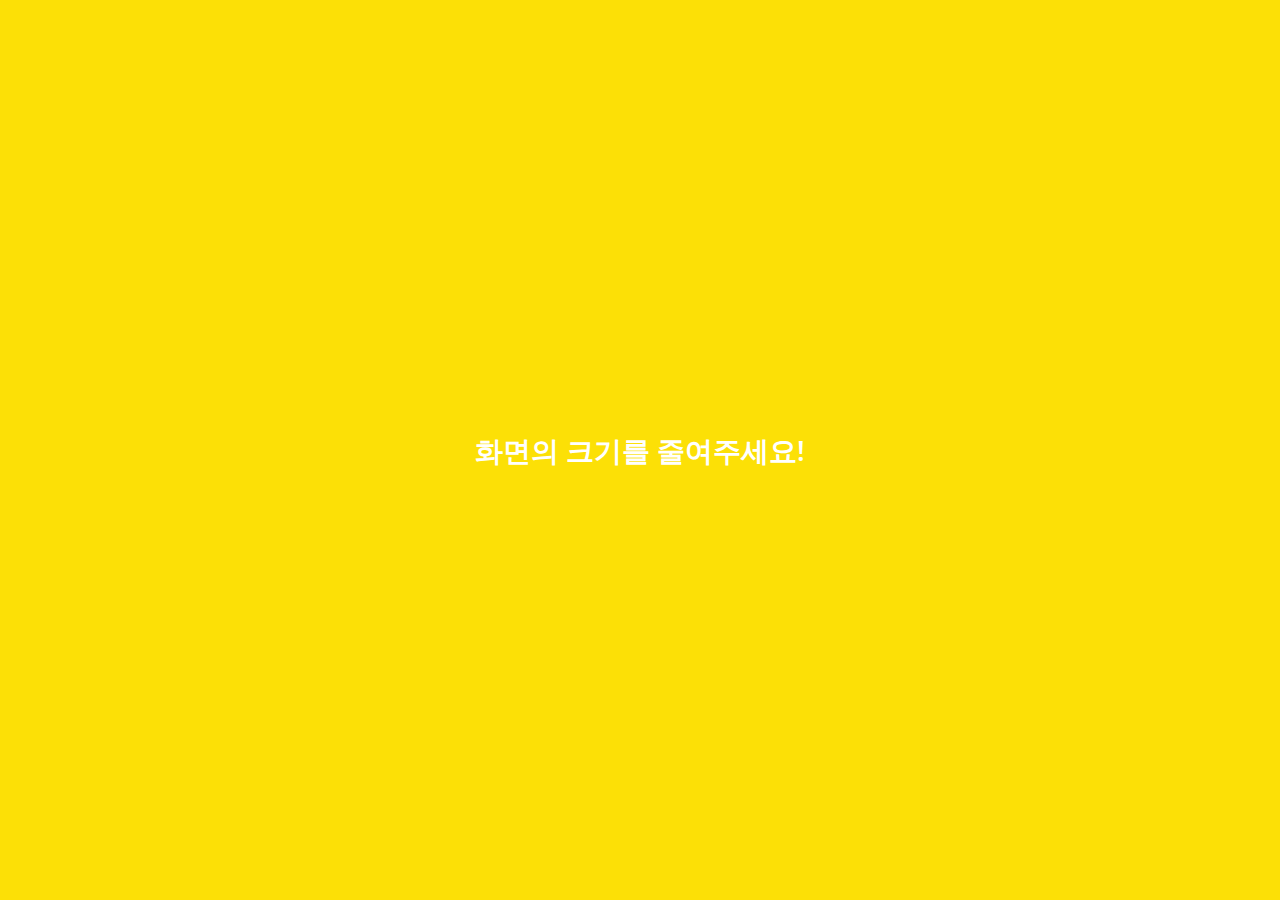
<file: index.html>
<!DOCTYPE html>
<html lang="en">
  <head>
    <meta charset="UTF-8" />
    <meta name="viewport" content="width=device-width, initial-scale=1.0" />
    <meta http-equiv="X-UA-Compatible" content="ie=edge" />
    <link
      rel="stylesheet"
      href="https://use.fontawesome.com/releases/v5.7.2/css/all.css"
      integrity="sha384-fnmOCqbTlWIlj8LyTjo7mOUStjsKC4pOpQbqyi7RrhN7udi9RwhKkMHpvLbHG9Sr"
      crossorigin="anonymous"
    />
    <link rel="stylesheet" href="css/styles.css" />
    <title>채팅 | kakao Clone</title>
  </head>
  <body>
    <div class="status-bar">
      <div class="status-bar__column">
        <span class="status-bar__clock">10:15</span>
      </div>
      <div class="status-bar__column">
        <i class="fas fa-stopwatch"></i>
        <i class="fas fa-volume-mute"></i>
        <i class="fas fa-wifi"></i>
        <i class="fas fa-ban"></i>
        <span class="status-bar__battery-level">100%</span>
        <i class="fas fa-battery-full"></i>
      </div>
    </div>
    <header class="header">
      <div class="header__header-column">
        <h1 class="header__title">채팅</h1>
      </div>
      <div class="header__header-column">
        <span class="header__icon">
          <i class="fas fa-search"></i>
        </span>
        <span class="header__icon">
          <i class="far fa-comment"></i>
        </span>
        <span class="header__icon">
          <i class="fas fa-cog"></i>
        </span>
      </div>
    </header>
    <main class="chats">
      <ul class="chats__list">
        <li class="chats__chat chat">
          <a href="chat.html">
            <div class="chats__chat friend friend--lg">
              <div class="friend__column">
                <img src="images/do.jpg" class="m-avatar friend__avatar" />
                <div class="friend__content">
                  <span class="friend__name">
                    도베르만
                  </span>
                  <span class="friend__bottom-text">
                    하지마!
                  </span>
                </div>
              </div>
              <div class="friend__column">
                <span class="chat__timestamp">
                  어제
                </span>
              </div>
            </div>
          </a>
        </li>
      </ul>
    </main>
    <nav class="nav">
      <ul class="nav__list">
        <li class="nav__list-item">
          <a href="friends.html" class="nav__list-link">
            <i class="far fa-user"></i>
          </a>
        </li>
        <li class="nav__list-item">
          <a href="index.html" class="nav__list-link">
            <div class="nav__badge">8</div>
            <i class="fas fa-comment"></i>
          </a>
        </li>
        <li class="nav__list-item">
          <a href="find.html" class="nav__list-link">
            <i class="fas fa-search"></i>
          </a>
        </li>
        <li class="nav__list-item">
          <a href="more.html" class="nav__list-link">
            <i class="fas fa-ellipsis-h"></i>
          </a>
        </li>
      </ul>
    </nav>
    <div class="bigScreen">
      <span class="bigScreen__text">화면의 크기를 줄여주세요!</span>
    </div>
  </body>
</html>
</file>
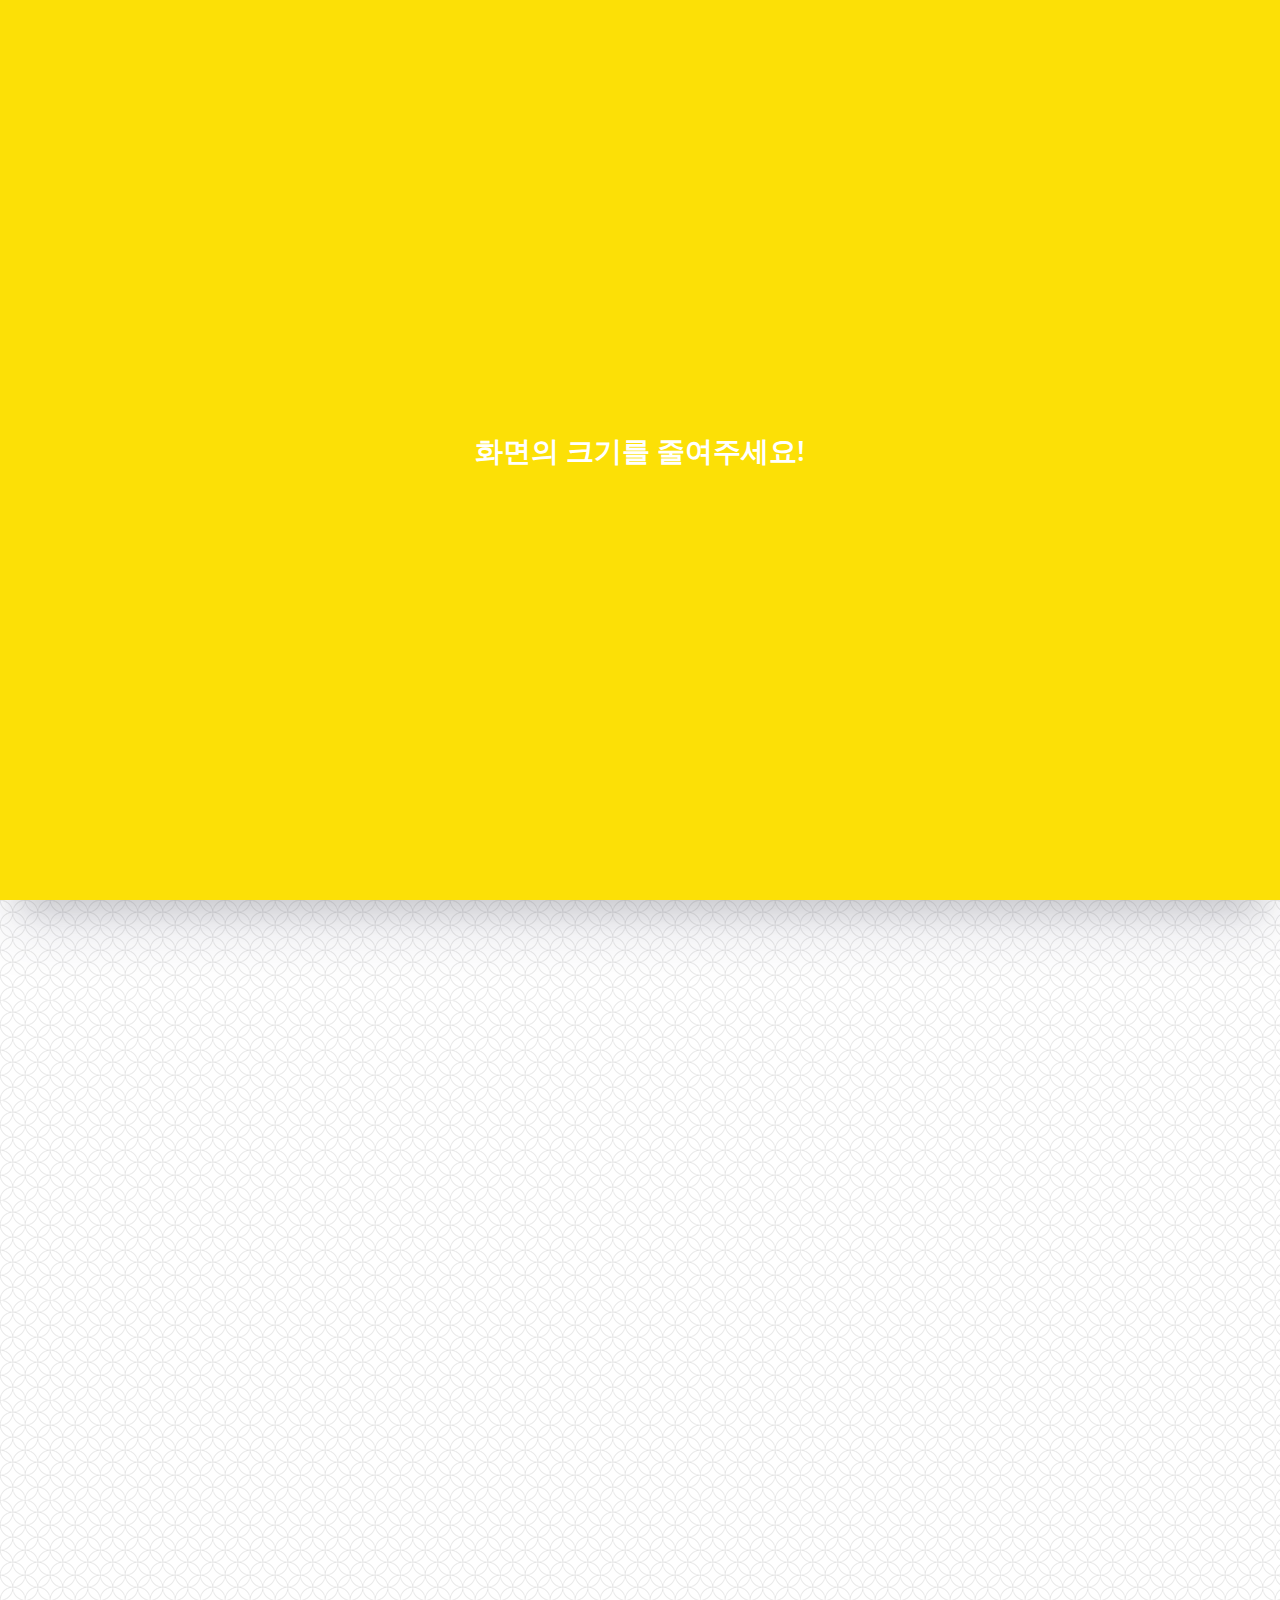
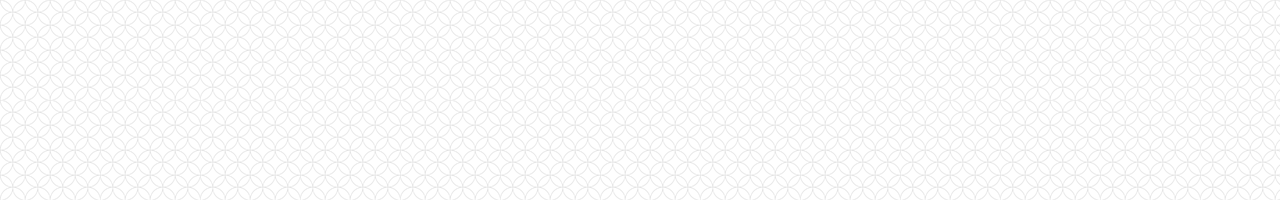
<file: chat.html>
<!DOCTYPE html>
<html lang="en">
  <head>
    <meta charset="UTF-8" />
    <meta name="viewport" content="width=device-width, initial-scale=1.0" />
    <meta http-equiv="X-UA-Compatible" content="ie=edge" />
    <link
      rel="stylesheet"
      href="https://use.fontawesome.com/releases/v5.7.2/css/all.css"
      integrity="sha384-fnmOCqbTlWIlj8LyTjo7mOUStjsKC4pOpQbqyi7RrhN7udi9RwhKkMHpvLbHG9Sr"
      crossorigin="anonymous"
    />
    <link rel="stylesheet" href="css/styles.css" />
    <title>채팅 | kakao Clone</title>
  </head>
  <body class="chats-body">
    <div class="header-wrapper">
      <div class="status-bar">
        <div class="status-bar__column">
          <span class="status-bar__clock">10:15</span>
        </div>
        <div class="status-bar__column">
          <i class="fas fa-stopwatch"></i>
          <i class="fas fa-volume-mute"></i>
          <i class="fas fa-wifi"></i>
          <i class="fas fa-ban"></i>
          <span class="status-bar__battery-level">100%</span>
          <i class="fas fa-battery-full"></i>
        </div>
      </div>
      <header class="header">
        <div class="header__header-column">
          <a href="index.html" class="header__back-btn">
            <i class="fas fa-arrow-left"></i>
          </a>
          <h1 class="header__title">도베르만</h1>
        </div>
        <div class="header__header-column">
          <span class="header__icon">
            <i class="fas fa-search"></i>
          </span>
          <span class="header__icon">
            <i class="fas fa-bars"></i>
          </span>
        </div>
      </header>
    </div>
    <main class="chat-screen">
      <ul class="chat__messages">
        <span class="chat__timestamp">
          2020년 1월 15일 수요일
        </span>
        <li class="incoming-message message">
          <img src="images/do.jpg" class="g-avatar message__avatar" />
          <div class="message__content">
            <span class="message__author">도베르만</span>
            <span class="message__bubble">
              너 이자식
            </span>
          </div>
          <span class="message__timestamp"></span>
        </li>
        <li class="sent-message message">
          <span class="message__timestamp"></span>
          <div class="message__content">
            <span class="message__bubble">
              잔소리 하지마
            </span>
          </div>
        </li>
        <li class="incoming-message message">
          <img src="images/do.jpg" class="g-avatar message__avatar" />
          <div class="message__content">
            <span class="message__author">도베르만</span>
            <span class="message__bubble">
              ...
            </span>
          </div>
          <span class="message__timestamp"></span>
        </li>
        <li class="incoming2-message message">
          <div class="message__content">
            <span class="message__bubble">
              너 이 짜시기
            </span>
          </div>
        </li>
        <li class="sent-message message">
          <span class="message__timestamp"></span>
          <div class="message__content">
            <span class="message__bubble">
              하지마!
            </span>
          </div>
        </li>
      </ul>
    </main>
    <div class="chat__write--container">
      <input
        type="text"
        class="chat__write"
        placeholder="메시지 입력"
        class="chat__write-input"
      />
      <div class="chat__icon-left chat__icon">
        <i class="far fa-plus-square"></i>
      </div>
      <div class="chat__icon-right chat__icon">
        <span class="chat__write-icon">
          <i class="far fa-grin-hearts"></i>
        </span>
        <span class="chat__write-icon">
          <i class="fas fa-microphone"></i>
        </span>
      </div>
    </div>
    <div class="bigScreen">
      <span class="bigScreen__text">화면의 크기를 줄여주세요!</span>
    </div>
  </body>
</html>
</file>
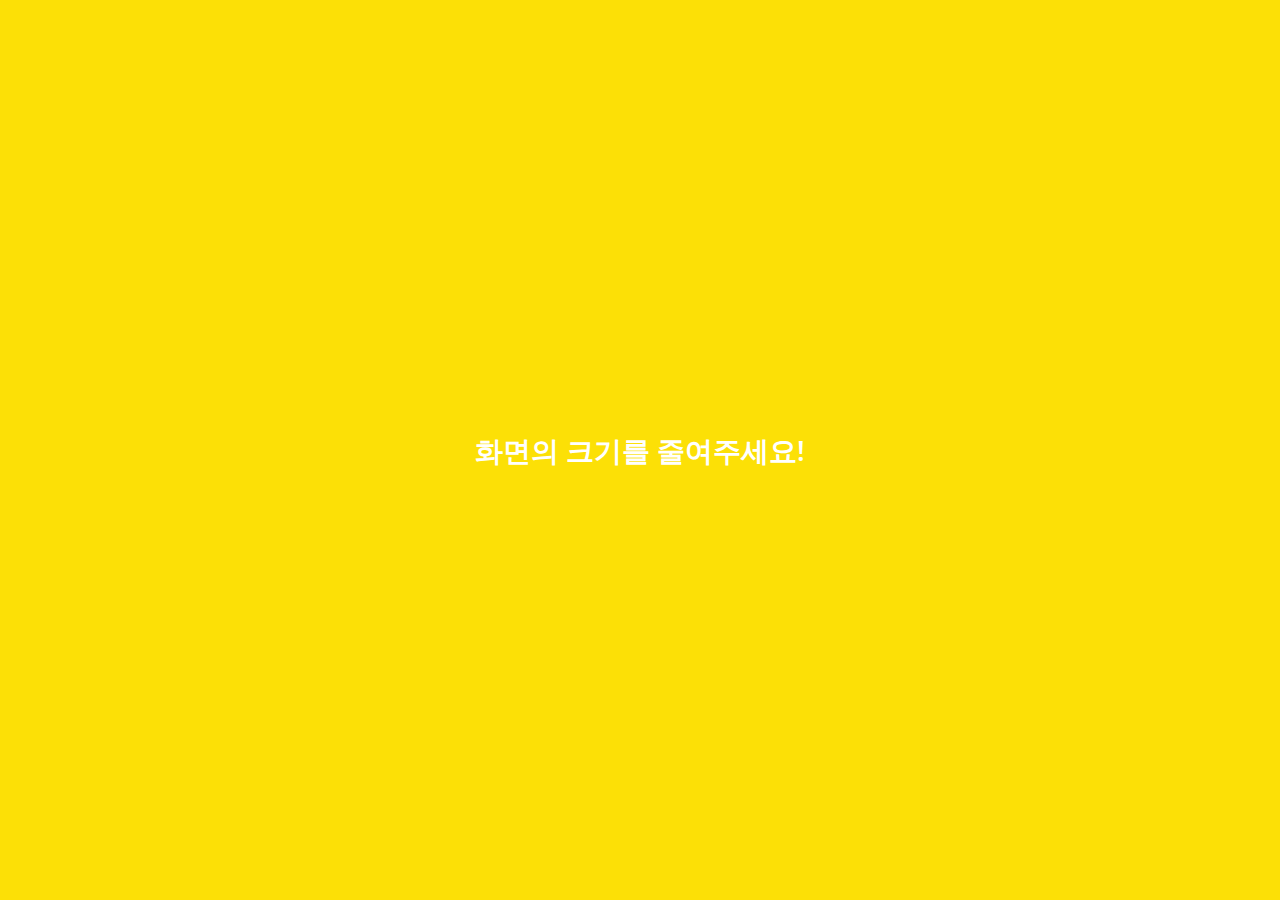
<file: find.html>
<!DOCTYPE html>
<html lang="en">
  <head>
    <meta charset="UTF-8" />
    <meta name="viewport" content="width=device-width, initial-scale=1.0" />
    <meta http-equiv="X-UA-Compatible" content="ie=edge" />
    <link
      rel="stylesheet"
      href="https://use.fontawesome.com/releases/v5.7.2/css/all.css"
      integrity="sha384-fnmOCqbTlWIlj8LyTjo7mOUStjsKC4pOpQbqyi7RrhN7udi9RwhKkMHpvLbHG9Sr"
      crossorigin="anonymous"
    />
    <link rel="stylesheet" href="css/styles.css" />
    <title>검색 | kakao Clone</title>
  </head>
  <body>
    <div class="status-bar">
      <div class="status-bar__column">
        <span class="status-bar__clock">10:15</span>
      </div>
      <div class="status-bar__column">
        <i class="fas fa-stopwatch"></i>
        <i class="fas fa-volume-mute"></i>
        <i class="fas fa-wifi"></i>
        <i class="fas fa-ban"></i>
        <span class="status-bar__battery-level">100%</span>
        <i class="fas fa-battery-full"></i>
      </div>
    </div>
    <header class="header">
      <div class="header__header-column">
        <h1 class="header__title">검색</h1>
      </div>
      <div class="header__header-column">
        <span class="header__icon">
          <i class="fas fa-search"></i>
        </span>
        <span class="header__icon">
          <i class="fas fa-cog"></i>
        </span>
      </div>
    </header>
    <main class="find">
      <header class="find__header">
        <ul class="find__header-list">
          <li class="find__header-btn header-btn">
            <span class="header-btn__icon">
              <i class="fas fa-qrcode fa-2x"></i>
            </span>
            <span class="header-btn__title">
              QR코드
            </span>
          </li>
          <li class="find__header-btn header-btn">
            <span class="header-btn__icon">
              <i class="fas fa-user-plus fa-2x"></i>
            </span>
            <span class="header-btn__title">
              연락처로 추가
            </span>
          </li>
          <li class="find__header-btn header-btn">
            <span class="header-btn__icon">
              <i class="far fa-id-badge fa-2x"></i>
            </span>
            <span class="header-btn__title">
              아이디로 추가
            </span>
          </li>
          <li class="find__header-btn header-btn">
            <span class="header-btn__icon">
              <i class="far fa-envelope fa-2x"></i>
            </span>
            <span class="header-btn__title">
              초대
            </span>
          </li>
        </ul>
      </header>
      <ul class="find__recommended">
        <h5 class="find__title">
          추천 친구
        </h5>
        <li class="find__friend friend friend--lg">
          <div class="friend__column">
            <img src="images/avatar.png" class="friend__avatar" />
            <div class="friend__content">
              <span class="friend__name">
                모찌수
              </span>
            </div>
          </div>
          <div class="friend__column">
            <div class="friend__add-btn">
              <i class="fas fa-user-plus"></i>
            </div>
          </div>
        </li>
      </ul>
    </main>
    <nav class="nav">
      <ul class="nav__list">
        <li class="nav__list-item">
          <a href="friends.html" class="nav__list-link">
            <i class="far fa-user"></i>
          </a>
        </li>
        <li class="nav__list-item">
          <a href="index.html" class="nav__list-link">
            <i class="far fa-comment"></i>
          </a>
        </li>
        <li class="nav__list-item">
          <a href="find.html" class="nav__list-link">
            <i class="fas fa-search"></i>
          </a>
        </li>
        <li class="nav__list-item">
          <a href="more.html" class="nav__list-link">
            <i class="fas fa-ellipsis-h"></i>
          </a>
        </li>
      </ul>
    </nav>
    <div class="bigScreen">
      <span class="bigScreen__text">화면의 크기를 줄여주세요!</span>
    </div>
  </body>
</html>
</file>
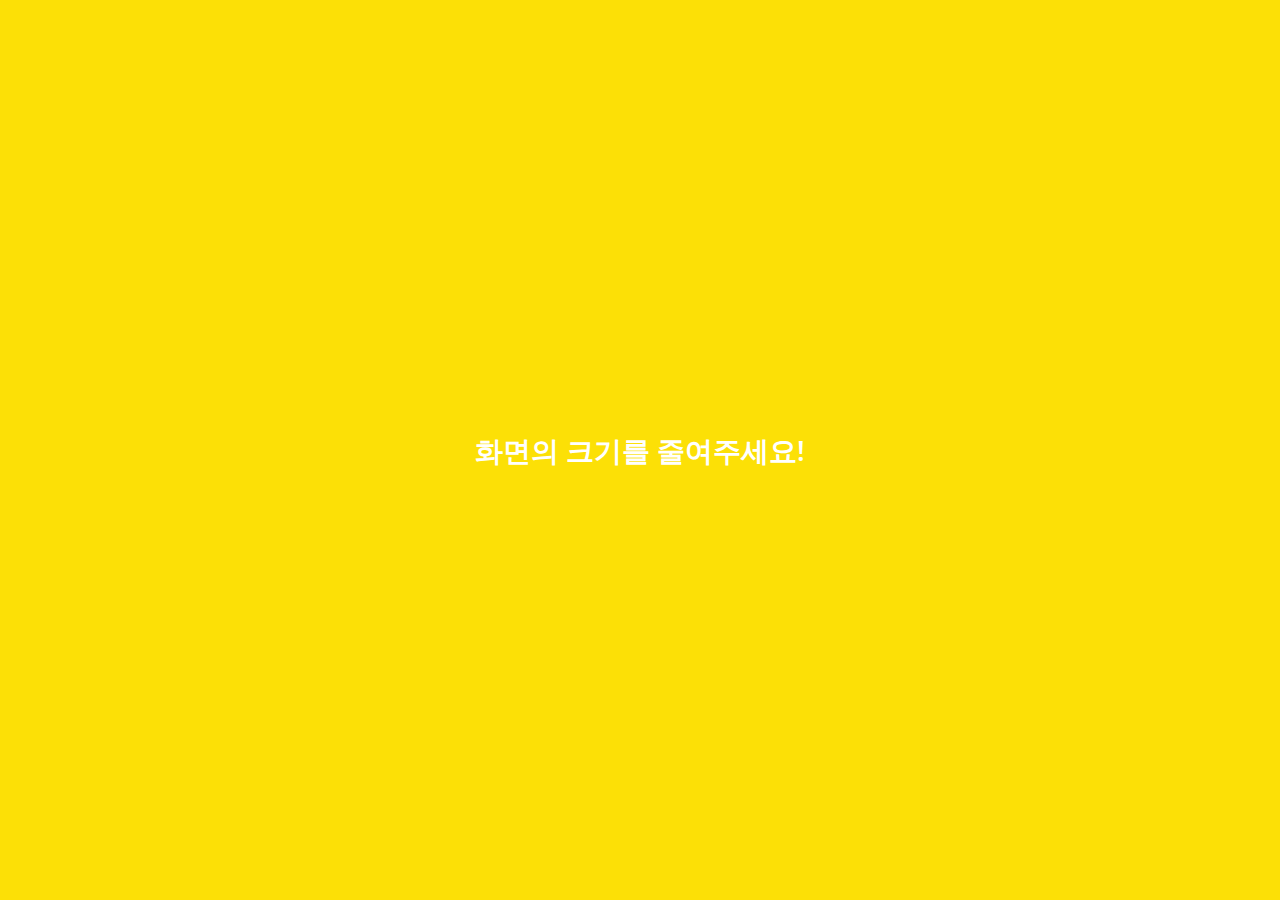
<file: friends.html>
<!DOCTYPE html>
<html lang="en">
  <head>
    <meta charset="UTF-8" />
    <meta name="viewport" content="width=device-width, initial-scale=1.0" />
    <meta http-equiv="X-UA-Compatible" content="ie=edge" />
    <link
      rel="stylesheet"
      href="https://use.fontawesome.com/releases/v5.7.2/css/all.css"
      integrity="sha384-fnmOCqbTlWIlj8LyTjo7mOUStjsKC4pOpQbqyi7RrhN7udi9RwhKkMHpvLbHG9Sr"
      crossorigin="anonymous"
    />

    <link rel="stylesheet" href="css/styles.css" />
    <title>친구 | kakao Clone</title>
  </head>
  <body>
    <div class="status-bar">
      <div class="status-bar__column">
        <span class="status-bar__clock">10:15</span>
      </div>
      <div class="status-bar__column">
        <i class="fas fa-stopwatch"></i>
        <i class="fas fa-volume-mute"></i>
        <i class="fas fa-wifi"></i>
        <i class="fas fa-ban"></i>
        <span class="status-bar__battery-level">100%</span>
        <i class="fas fa-battery-full"></i>
      </div>
    </div>
    <header class="header">
      <div class="header__header-column">
        <h1 class="header__title">친구</h1>
      </div>
      <div class="header__header-column">
        <span class="header__icon">
          <i class="fas fa-search"></i>
        </span>
        <span class="header__icon">
          <i class="fas fa-cog"></i>
        </span>
      </div>
    </header>
    <main class="friends">
      <header class="friends__header">
        <div class="friends__friend friend">
          <div class="friend__column">
            <img src="images/pig.jpg" class="g-avatar friend__avatar" />
            <div class="friend__content">
              <span class="friend__name">
                이지수
              </span>
              <span class="friend__status">
                아무노래나 일단 틀어
              </span>
            </div>
          </div>
          <div class="friend__column">
            <div class="friend__now-listening">
              <span>
                아무노래 - 지코 (ZICO)
              </span>
              <i class="fas fa-play"></i>
            </div>
          </div>
        </div>
      </header>
      <div class="friends__plus">
        <h5 class="friends__title">
          채널
        </h5>
        <div class="friends__friend friend">
          <div class="friend__column">
            <img src="images/ch.png" class="friend__avatar" />
            <div class="friend__content">
              <span class="friend__name">
                채널
              </span>
            </div>
          </div>
        </div>
      </div>
      <ul class="friends__list">
        <h5 class="friends__title">
          친구 1015
        </h5>
        <li class="friends__friend friend friend--lg">
          <div class="friend__column">
            <img src="images/do.jpg" class="friend__avatar" />
            <div class="friend__content">
              <span class="friend__name">
                도베르만
              </span>
              <span class="friend__status">
                누나는 낚시꾼
              </span>
            </div>
          </div>
          <div class="friend__column">
            <div class="friend__now-listening">
              <span>
                Drink Slow Henny - 블루 (BLOO)
              </span>
                <i class="fas fa-play"></i>
              </a>
            </div>
          </div>
        </li>
      </ul>
    </main>
    <nav class="nav">
      <ul class="nav__list">
        <li class="nav__list-item">
          <a href="friends.html" class="nav__list-link">
            <i class="fas fa-user"></i>
          </a>
        </li>
        <li class="nav__list-item">
          <a href="index.html" class="nav__list-link">
            <i class="far fa-comment"></i>
          </a>
        </li>
        <li class="nav__list-item">
          <a href="find.html" class="nav__list-link">
            <i class="fas fa-search"></i>
          </a>
        </li>
        <li class="nav__list-item">
          <a href="more.html" class="nav__list-link">
            <i class="fas fa-ellipsis-h"></i>
          </a>
        </li>
      </ul>
    </nav>
    <div class="bigScreen">
      <span class="bigScreen__text">화면의 크기를 줄여주세요!</span>
    </div>
  </body>
</html>
</file>
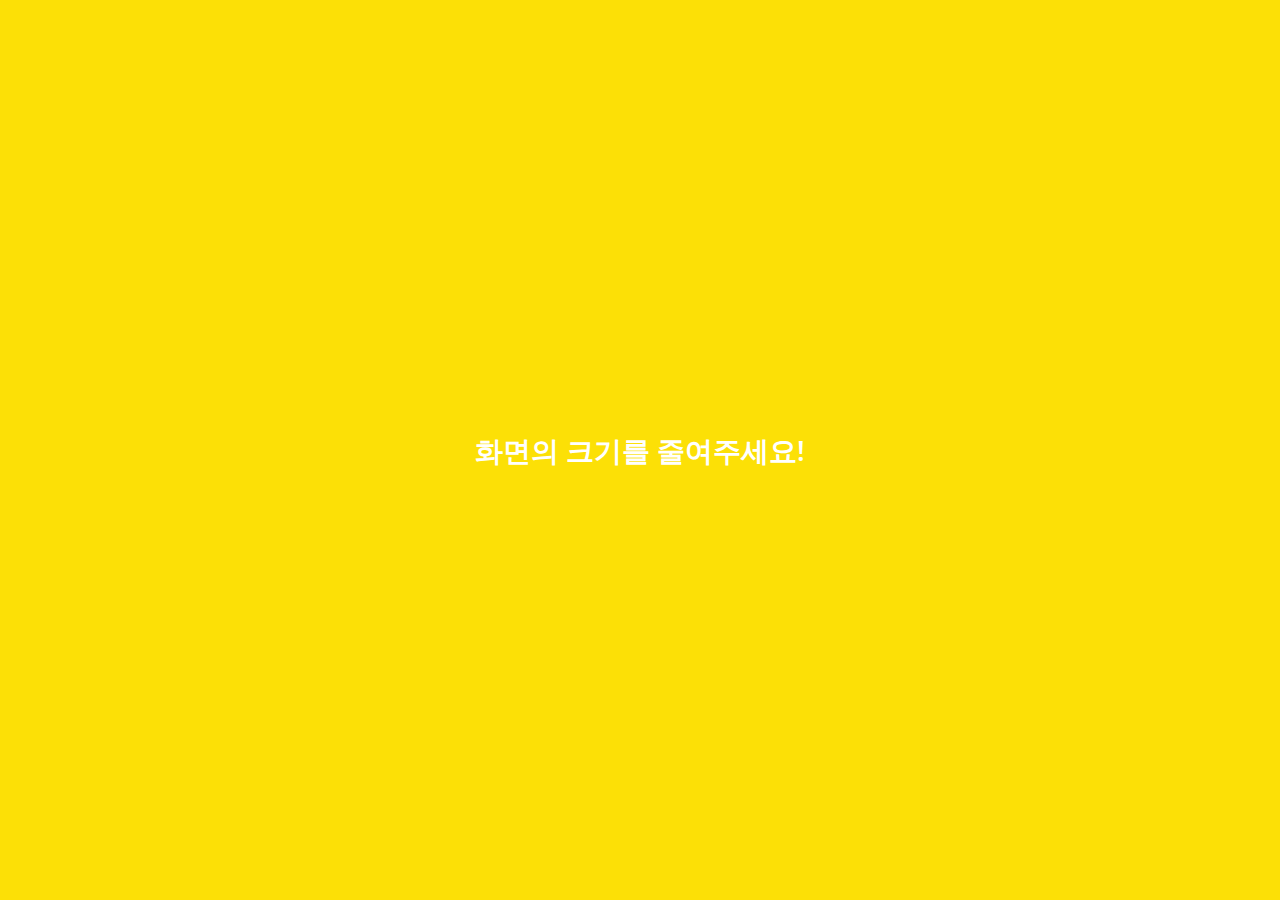
<file: more.html>
<!DOCTYPE html>
<html lang="en">
  <head>
    <meta charset="UTF-8" />
    <meta name="viewport" content="width=device-width, initial-scale=1.0" />
    <meta http-equiv="X-UA-Compatible" content="ie=edge" />
    <link
      rel="stylesheet"
      href="https://use.fontawesome.com/releases/v5.7.2/css/all.css"
      integrity="sha384-fnmOCqbTlWIlj8LyTjo7mOUStjsKC4pOpQbqyi7RrhN7udi9RwhKkMHpvLbHG9Sr"
      crossorigin="anonymous"
    />
    <link rel="stylesheet" href="css/styles.css" />
    <title>더보기 | kakao Clone</title>
  </head>
  <body>
    <div class="status-bar">
      <div class="status-bar__column">
        <span class="status-bar__clock">10:15</span>
      </div>
      <div class="status-bar__column">
        <i class="fas fa-stopwatch"></i>
        <i class="fas fa-volume-mute"></i>
        <i class="fas fa-wifi"></i>
        <i class="fas fa-ban"></i>
        <span class="status-bar__battery-level">100%</span>
        <i class="fas fa-battery-full"></i>
      </div>
    </div>
    <header class="header">
      <div class="header__header-column">
        <h1 class="header__title">더보기</h1>
      </div>
      <div class="header__header-column">
        <span class="header__icon">
          <i class="fas fa-search"></i>
        </span>
        <span class="header__icon">
          <i class="fas fa-qrcode"></i>
        </span>
        <span class="header__icon">
          <a href="settings.html">
            <i class="fas fa-cog"></i>
          </a>
        </span>
      </div>
    </header>
    <main class="more">
      <header class="more__header">
        <div class="friends__friend friend friend--lg">
          <div class="friend__column">
            <img src="images/pig.jpg" class="g-avatar friend__avatar" />
            <div class="friend__content">
              <span class="friend__name">
                이지수
              </span>
              <span class="friend__status">
                0pandatory0@naver.com
              </span>
            </div>
          </div>
          <div class="friend__column">
            <i class="far fa-comment-alt fa-2x"></i>
          </div>
        </div>
        <ul class="more__btn-list">
          <li class="more__btn">
            <span class="more__btn-icon">
              <i class="far fa-smile fa-2x"></i>
            </span>
            <span class="more__btn-title">
              이모티콘
            </span>
          </li>
          <li class="more__btn">
            <span class="more__btn-icon">
              <i class="fas fa-brush fa-2x"></i>
            </span>
            <span class="more__btn-title">
              테마
            </span>
          </li>
          <li class="more__btn">
            <span class="more__btn-icon">
              <i class="fab fa-kickstarter-k fa-2x"></i>
            </span>
            <span class="more__btn-title">
              계정 연동
            </span>
          </li>
        </ul>
      </header>
      <section class="more__suggestions">
        <h5 class="more__title">추천</h5>
        <ul class="more__suggestions-list">
          <li class="more__suggestion suggestion">
            <span class="suggestion__icon">
              <i class="fas fa-quote-right"></i>
            </span>
            <span class="suggestion__title">스토리</span>
          </li>
          <li class="more__suggestion suggestion">
            <span class="suggestion__icon">
              <i class="fas fa-paw fa-2x"></i>
            </span>
            <span class="suggestion__title">프렌즈</span>
          </li>
          <li class="more__suggestion suggestion">
            <span class="suggestion__icon">
              <i class="fas fa-dice-five fa-2x"></i>
            </span>
            <span class="suggestion__title">게임잼</span>
          </li>
        </ul>
      </section>
    </main>
    <nav class="nav">
      <ul class="nav__list">
        <li class="nav__list-item">
          <a href="friends.html" class="nav__list-link">
            <i class="far fa-user"></i>
          </a>
        </li>
        <li class="nav__list-item">
          <a href="index.html" class="nav__list-link">
            <i class="far fa-comment"></i>
          </a>
        </li>
        <li class="nav__list-item">
          <a href="find.html" class="nav__list-link">
            <i class="fas fa-search"></i>
          </a>
        </li>
        <li class="nav__list-item">
          <a href="more.html" class="nav__list-link">
            <i class="fas fa-ellipsis-h"></i>
          </a>
        </li>
      </ul>
    </nav>
    <div class="bigScreen">
      <span class="bigScreen__text">화면의 크기를 줄여주세요!</span>
    </div>
  </body>
</html>
</file>
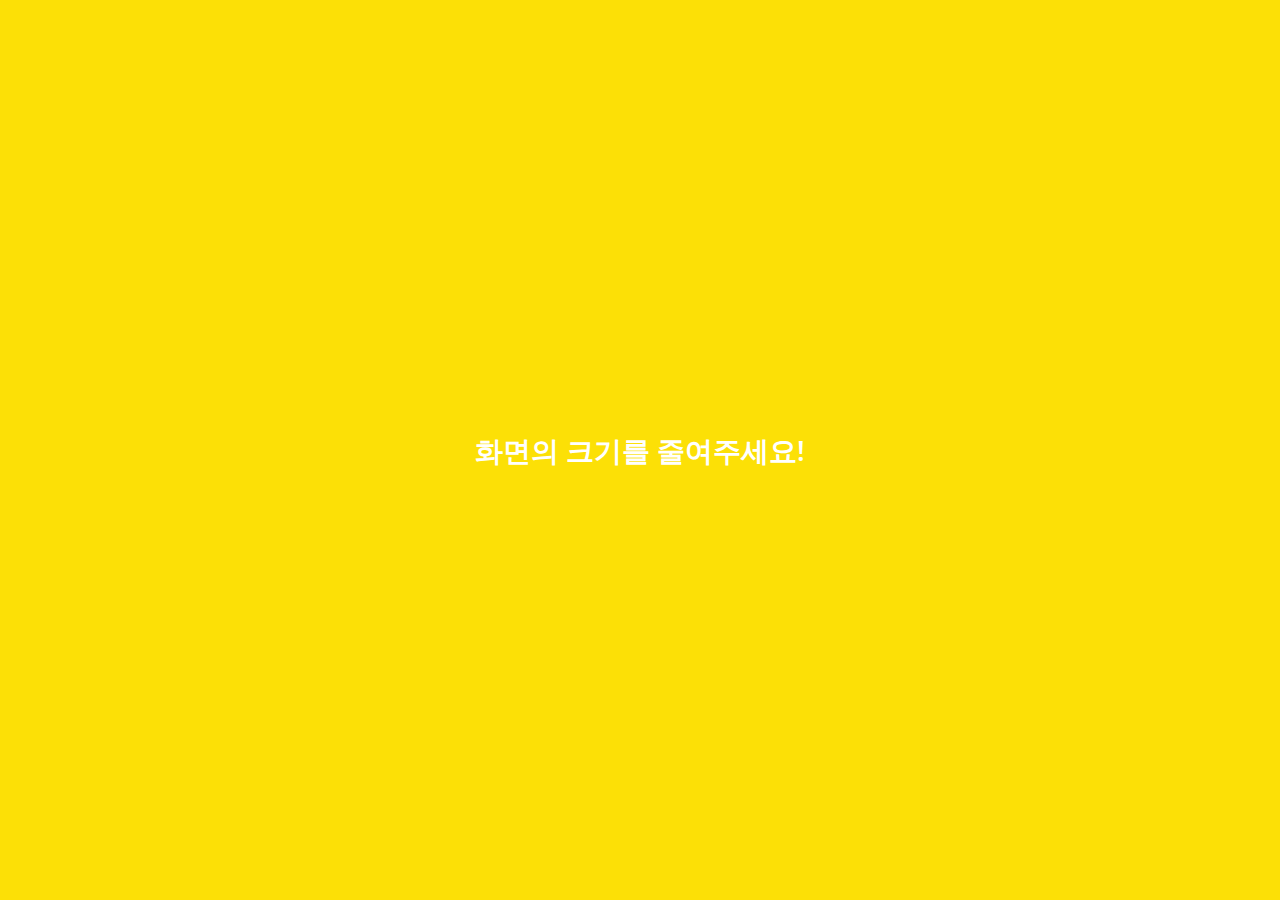
<file: settings.html>
<!DOCTYPE html>
<html lang="en">
  <head>
    <meta charset="UTF-8" />
    <meta name="viewport" content="width=device-width, initial-scale=1.0" />
    <meta http-equiv="X-UA-Compatible" content="ie=edge" />
    <link
      rel="stylesheet"
      href="https://use.fontawesome.com/releases/v5.7.2/css/all.css"
      integrity="sha384-fnmOCqbTlWIlj8LyTjo7mOUStjsKC4pOpQbqyi7RrhN7udi9RwhKkMHpvLbHG9Sr"
      crossorigin="anonymous"
    />
    <link rel="stylesheet" href="css/styles.css" />
    <title>설정 | kakao Clone</title>
  </head>
  <body>
    <div class="status-bar">
      <div class="status-bar__column">
        <span class="status-bar__clock">10:15</span>
      </div>
      <div class="status-bar__column">
        <i class="fas fa-stopwatch"></i>
        <i class="fas fa-volume-mute"></i>
        <i class="fas fa-wifi"></i>
        <i class="fas fa-ban"></i>
        <span class="status-bar__battery-level">100%</span>
        <i class="fas fa-battery-full"></i>
      </div>
    </div>
    <header class="header">
      <div class="header__header-column">        
          <a href="more.html" class="header__back-btn">
            <i class="fas fa-arrow-left"></i>
          </a>
        </div>
        <h1 class="header__title">설정</h1>
      </div>
      <div class="header__header-column">
        <span class="header__icon">
          <i class="fas fa-search"></i>
        </span>
      </div>
    </header>
    <main class="settings">
        <section class="settings__sections">
            <ul class="settings__list">
                <li class="settings__setting"> 
                    <span class="settings__icon">
                        <i class="fas fa-lock"></i>
                    </span>
                    <span class="settings__title">보안</span>
                </li>
                <li class="settings__setting"> 
                    <span class="settings__icon">
                        <i class="far fa-bell"></i>
                    </span>
                    <span class="settings__title">알림</span>
                </li>
                <li class="settings__setting"> 
                    <span class="settings__icon">
                        <i class="far fa-user"></i>
                    </span>
                    <span class="settings__title">친구 관리</span>
                </li>
              <li class="settings__setting"> 
                  <span class="settings__icon">
                      <i class="fas fa-bullhorn"></i>
                    </span>
                    <span class="settings__title">공지사항</span>
              </li>
              <li class="settings__setting"> 
                <span class="settings__icon">
                    <i class="far fa-question-circle"></i>
                </span>
                <span class="settings__title">도움말</span>
            </li>
              <li class="settings__setting"> 
                  <span class="settings__icon">
                      <i class="fas fa-flask"></i>
                  </span>
                  <span class="settings__title">실험실</span>
              </li>
              <li class="settings__setting"> 
                  <span class="settings__icon">
                      <i class="fas fa-info-circle"></i>
                  </span>
                  <span class="settings__title">카카오톡 정보</span>
              </li>
          </ul>
      </section>
    </main>
    <div class="bigScreen">
      <span class="bigScreen__text">화면의 크기를 줄여주세요!</span>
    </div>
  </body>
</html>
</file>
<file: css/styles.css>
@import url("https://fonts.googleapis.com/css?family=Open+Sans:300:400,600");
@import "reset.css";
@import "status-bar.css";
@import "header.css";
@import "nav-bar.css";
@import "friend.css";
@import "friends.css";
@import "find.css";
@import "more.css";
@import "settings.css";
@import "chat.css";
@import "mobile.css";

* {
  box-sizing: border-box;
}

body {
  background-color: white;
  padding: 10px 20px;
  color: #020202;
  font-family: "Open Sans", -apple-system, BlinkMacSystemFont, "Segoe UI",
    Roboto, Oxygen, Ubuntu, Cantarell, "Helvetica Neue", sans-serif;
}

a {
  color: inherit;
  text-decoration: none;
}

@keyframes fadeIn {
  from {
    opacity: 0;
    transform: translateY(40px);
  }
  to {
    opacity: 1;
    transform: none;
  }
}
main {
  animation: fadeIn 0.5s ease-in-out;
}
</file>
